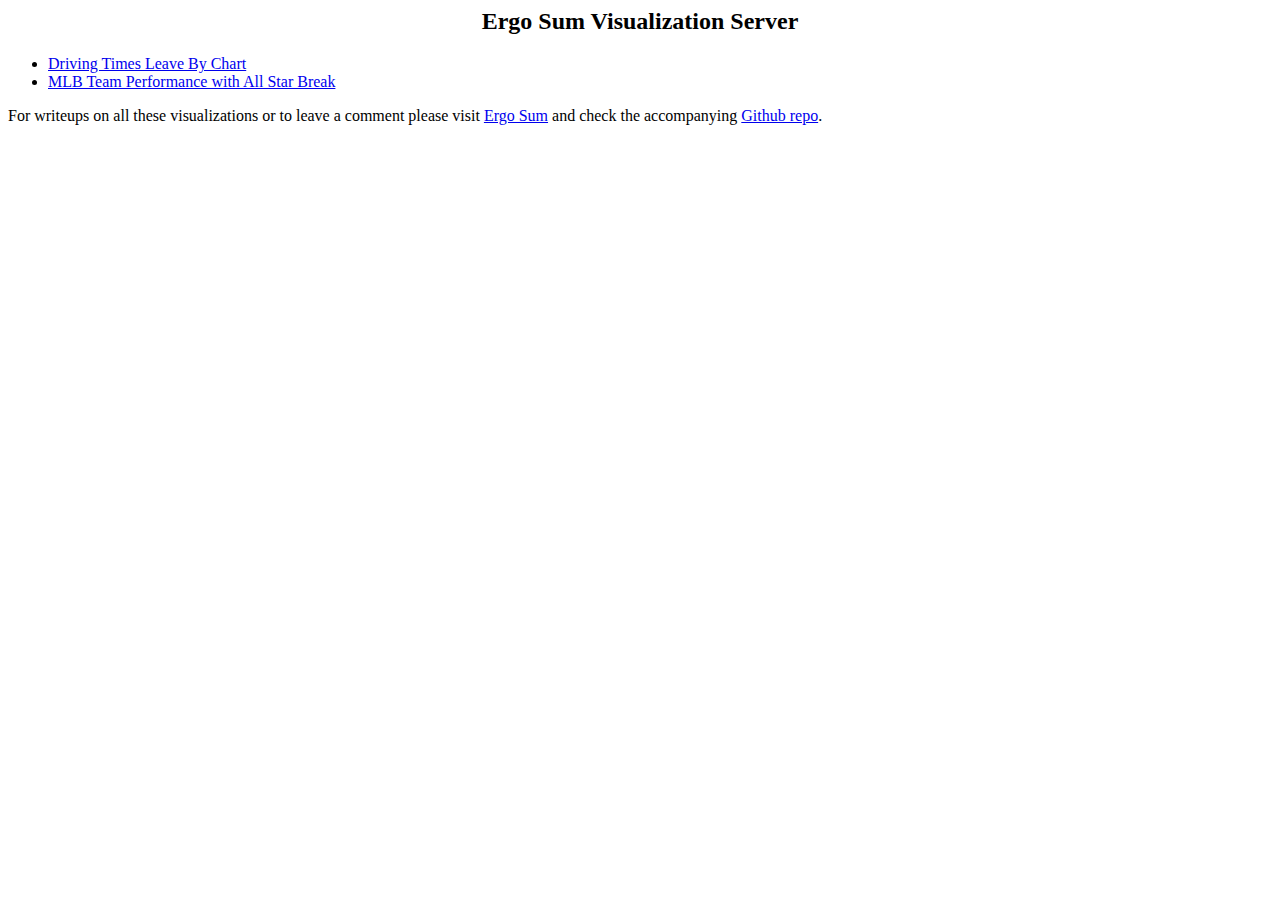
<file: mlb_asg_team_performance/index.html>
<html>
<head><title>Ergo Sum Visualization Server</title>
</head>
<body>
    <h2 style="text-align:center">Ergo Sum Visualization Server</h2>
    <p><ul>
    <li><a href="http://ec2-13-59-137-39.us-east-2.compute.amazonaws.com:8080/">Driving Times Leave By Chart</a></li>
    <li><a href="/mlb_asg_team_performance">MLB Team Performance with All Star Break</a></li>
    </ul>
    </p><p>For writeups on all these visualizations or to leave a comment please visit <a href="https://www.ergosum.co?utm_source=viz_server">Ergo Sum</a> and check the accompanying <a href="https://github.com/rogerfitz/tutorials">Github repo</a>.</p>
    </p>
</html>
</file>
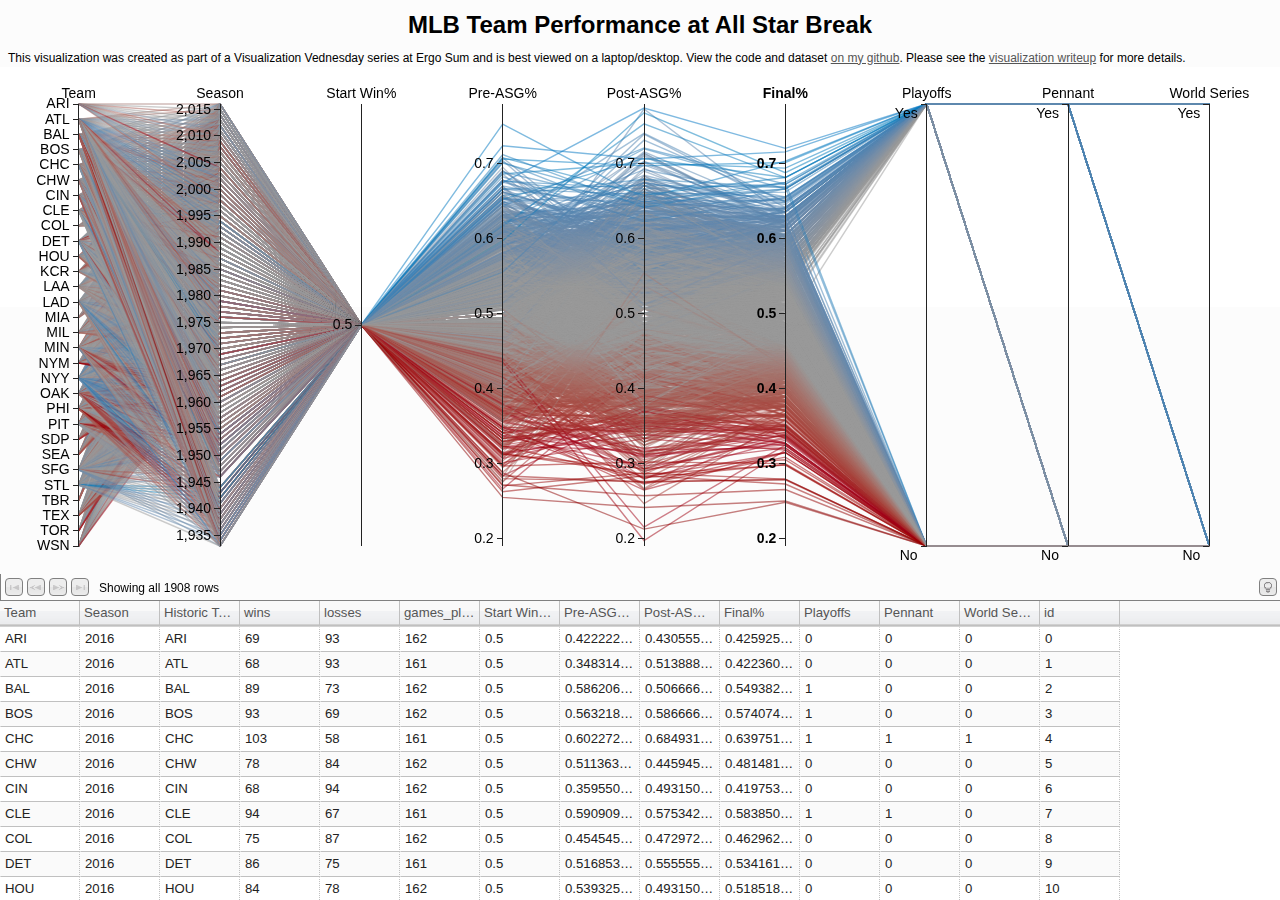
<file: mlb_asg_team_performance/mlb_asg_team_performance.html>
<!DOCTYPE html>
<html>
<head>
	    <meta charset="utf-8">
<title>MLB Team Performance ASG Break</title>
    <meta property="og:title" content="MLB Team Performance at All Star Break" />
    <meta property="og:image" content="https://raw.githubusercontent.com/rogerfitz/tutorials/master/mlb_asg_team_performance/Reddit%20Thumbnail.PNG" />
	<meta property="fb:app_id" content="317550441991185" />
	</head>
<body>
<!-- SlickGrid -->
<link rel="stylesheet" href="static/slickgrid/slick.grid.css" type="text/css"/>
<link rel="stylesheet" href="static/slickgrid/jquery-ui-1.8.16.custom.css" type="text/css"/>
<link rel="stylesheet" href="static/slickgrid/examples.css" type="text/css"/>
<link rel="stylesheet" href="static/slickgrid/slick.pager.css" type="text/css"/>
<script src="static/slickgrid/jquery-1.7.min.js"></script>
<script src="static/slickgrid/jquery.event.drag-2.0.min.js"></script>
<script src="static/slickgrid/slick.core.js"></script>
<script src="static/slickgrid/slick.grid.js"></script>
<script src="static/slickgrid/slick.pager.js"></script>
<script src="static/slickgrid/slick.dataview.js"></script>
<!-- End SlickGrid -->

<link rel="stylesheet" type="text/css" href="static/d3.parcoords.css">
<link rel="stylesheet" type="text/css" href="static/style.css">
	
<style>
body, html {
  margin: 0;
  height: 100%;
  width: 100%;
  overflow: hidden;
  font-size: 12px;
}
#grid, #pager {
  position: fixed;
  width: 100%;
}
#grid {
  bottom: 0;
  height: 300px;
}
#pager {
  bottom: 306px;
  height: 20px;
}
.slick-row:hover {
  font-weight: bold;
  color: #069;
}
</style>
<script src="static/d3.min.js"></script>
<script src="static/d3.parcoords.custom.js"></script><!-- some hacks to force the range on % fields-->
<script src="static/underscore.js"></script>
<script src="static/underscore.math.js"></script>
<script src="static/divgrid.js"></script>
<div id="header">
    <h1 style="text-align:center">MLB Team Performance at All Star Break</h1>
    <p style="margin-left:8px;display:inline">This visualization was created as part of a Visualization Vednesday series at Ergo Sum and is best viewed on a laptop/desktop. View the code and dataset <a href="https://github.com/rogerfitz/tutorials/tree/master/mlb_asg_team_performance">on my github</a>. Please see the <a href="https://www.ergosum.co/visualizing-team-records-all-star-break">visualization writeup</a> for more details.</p>
</div>
<div id="example" class="parcoords" style="height:240px;"></div>
<div id="grid"></div>
<div id="pager"></div>
<script id="brushing">
var parcoords = d3.parcoords()("#example")
    .alpha(0.5)
    .mode("queue") // progressive rendering
    .height(d3.max([document.body.clientHeight-326, 220]))
    .margin({
      top: 36,
      left: 8,
      right: 0,
      bottom: 96
    });
    
//Add colors
// this section uses underscore.js and underscore.math
var pcz;

// color scale for zscores
var zcolorscale = d3.scale.linear()
  .domain([-2,-0.5,0.5,2])
  .range(["brown", "#999", "#999", "steelblue"])
  .interpolate(d3.interpolateLab);

// load csv file and create the chart
d3.csv('static/data/paracoord_asg_vals.csv', function(data) {
  // slickgrid needs each data element to have an id
  data.forEach(function(d,i) { d.id = d['SEASON']+d['original_team-id'] || i; });

  //Use dimensions to fix issues with booleans not sorting nicely with 1,0
  pcz = parcoords
    .data(data)
    .hideAxis(['Historic Team ID', 'opp_ID','date','id','games_played','wins','losses'])
    .dimensions({
    "Team":{type: "string"},
        "Season":{type: "number", ticks: 20},
        "Start Win%":{type: "number"},
        "Pre-ASG%":{type: "number"},
        "Post-ASG%":{type: "number"},
        "Final%":{type: "number"},    
        "Playoffs":{
            type: "number",
            ticks: 1
            },
        "Pennant":{
            type: "number",
            ticks: 1
            },
        "World Series":{
            type: "number",
            ticks: 1
            }
		})
    .render()
    .reorderable()
    .brushMode("1D-axes")
    .interactive();
    
    change_color("Final%");
      // click label to activate coloring
      pcz.svg.selectAll(".dimension")
        .on("click", change_color)
        .selectAll(".label")
        .style("font-size", "14px");
        
        
    $("text").each(function(i,text){
        if (text.innerHTML==="1"){
            $(text).html("Yes")
            text.setAttribute("y",10)
            }
        else if (text.innerHTML==="0"){
            $(text).html("No")
            text.setAttribute("y",parseInt(text.getAttribute("y"))+10)
            }
    })
    
  // setting up grid
  var column_keys = d3.keys(data[0]);
  var columns = column_keys.map(function(key,i) {
    return {
      id: key,
      name: key,
      field: key,
      sortable: true
    }
  });

  var options = {
    enableCellNavigation: true,
    enableColumnReorder: false,
    multiColumnSort: false
  };

  var dataView = new Slick.Data.DataView();
  var grid = new Slick.Grid("#grid", dataView, columns, options);
  var pager = new Slick.Controls.Pager(dataView, grid, $("#pager"));

  // wire up model events to drive the grid
  dataView.onRowCountChanged.subscribe(function (e, args) {
    grid.updateRowCount();
    grid.render();
  });

  dataView.onRowsChanged.subscribe(function (e, args) {
    grid.invalidateRows(args.rows);
    grid.render();
  });

  // column sorting
  var sortcol = column_keys[0];
  var sortdir = 1;

  function comparer(a, b) {
    var x = a[sortcol], y = b[sortcol];
    var standard_val=(x == y ? 0 : (x > y ? 1 : -1))
    console.log(a);
    if (a=="Yes"){ standard_val=false; console.log("suh")};
    return standard_val;
  }
  
  // click header to sort grid column
  grid.onSort.subscribe(function (e, args) {
    sortdir = args.sortAsc ? 1 : -1;
    sortcol = args.sortCol.field;

    if ($.browser.msie && $.browser.version <= 8) {
      dataView.fastSort(sortcol, args.sortAsc);
    } else {
      dataView.sort(comparer, args.sortAsc);
    }
  });

  // highlight row in chart
  grid.onMouseEnter.subscribe(function(e,args) {
    // Get row number from grid
    var grid_row = grid.getCellFromEvent(e).row;

    // Get the id of the item referenced in grid_row
    var item_id = grid.getDataItem(grid_row).id;
    var d = parcoords.brushed() || data;

    // Get the element position of the id in the data object
    elementPos = d.map(function(x) {return x.id; }).indexOf(item_id);

    // Highlight that element in the parallel coordinates graph
    parcoords.highlight([d[elementPos]]);
  });

  grid.onMouseLeave.subscribe(function(e,args) {
    parcoords.unhighlight();
  });

  // fill grid with data
  gridUpdate(data);

  // update grid on brush
  parcoords.on("brush", function(d) {
    gridUpdate(d);
  });

  function gridUpdate(data) {
    dataView.beginUpdate();
    dataView.setItems(data);
    dataView.endUpdate();
  };

});

// update color
function change_color(dimension) {
  pcz.svg.selectAll(".dimension")
    .style("font-weight", "normal")
    .filter(function(d) { return d == dimension; })
    .style("font-weight", "bold")

  pcz.color(zcolor(pcz.data(),dimension)).render()
}

// return color function based on plot and dimension
function zcolor(col, dimension) {
  var z = zscore(_(col).pluck(dimension).map(parseFloat))
  return function(d) { return zcolorscale(z(d[dimension])) }
};

// color by zscore
function zscore(col) {
  var n = col.length,
      mean = _(col).mean(),
      sigma = _(col).stdDeviation();
  return function(d) {
    return (d-mean)/sigma;
  };
};
</script>
</body>
</html>
</file>
<file: mlb_asg_team_performance/static/d3.parcoords.css>
.parcoords > canvas {
  font: 14px sans-serif;
  position: absolute;
}
.parcoords > canvas {
  pointer-events: none;
}
.parcoords text.label {
  cursor: default;
}
.parcoords rect.background:hover {
  fill: rgba(120,120,120,0.2);
}
.parcoords canvas {
  opacity: 1;
  transition: opacity 0.3s;
  -moz-transition: opacity 0.3s;
  -webkit-transition: opacity 0.3s;
  -o-transition: opacity 0.3s;
}
.parcoords canvas.faded {
  opacity: 0.25;
}
.parcoords {
  -webkit-touch-callout: none;
  -webkit-user-select: none;
  -khtml-user-select: none;
  -moz-user-select: none;
  -ms-user-select: none;
  user-select: none;
  background-color: white;
}
</file>
<file: mlb_asg_team_performance/static/style.css>
body {
  font-size: 14px;
  font-family: "Helvetica Neue", Arial, Helvetica, sans-serif;
  margin: 24px;
  background: #fcfcfc;
  line-height: 1.45em;
}
a {
  color: #555;
}
a:hover {
  color: #000;
}
ul {
  margin: 0 20px;
  padding: 0;
}
.dark {
  background: #222;
}
p {
  width: 560px;
}
pre {
  color: #444;
  font-family: Ubuntu Mono, Monaco, monospace;
  padding: 4px 8px;
  background: #f2f2f2;
  border: 1px solid #ccc;
}
h1 small {
  font-weight: normal;
  font-size: 0.5em;
}
h3 {
  margin-top: 40px;
}
.float {
  float: left;
}
.centered {
  text-align: center;
}
.hide {
  display: none;
}
input {
  font-size: 16px;
}
</file>
<file: mlb_asg_team_performance/static/slickgrid/examples.css>
@import url('slick-default-theme.css');

ul {
  margin-left: 0;
  padding: 0;
  cursor: default;
}

li {
  background: url("../images/arrow_right_spearmint.png") no-repeat center left;
  padding: 0 0 0 14px;

  list-style: none;
  margin: 0;
}

#grid {
  background: white;
  outline: 0;
}

.grid-header {
  border: 1px solid gray;
  border-bottom: 0;
  border-top: 0;
  color: black;
  height: 24px;
  line-height: 24px;
}

.grid-header label {
  display: inline-block;
  font-weight: bold;
  margin: auto auto auto 6px;
}

.grid-header .ui-icon {
  margin: 4px 4px auto 6px;
  background-color: transparent;
  border-color: transparent;
}

.grid-header .ui-icon.ui-state-hover {
  background-color: white;
}

.grid-header #txtSearch {
  margin: 0 4px 0 4px;
  padding: 2px 2px;
  -moz-border-radius: 2px;
  -webkit-border-radius: 2px;
  border: 1px solid silver;
}

.options-panel {
  -moz-border-radius: 6px;
  -webkit-border-radius: 6px;
  border: 1px solid silver;
  background: #f0f0f0;
  padding: 4px;
  margin-bottom: 20px;
  width: 320px;
  position: absolute;
  top: 0px;
  left: 650px;
}

/* Individual cell styles */
.slick-cell.task-name {
  font-weight: bold;
  text-align: right;
}

.slick-cell.task-percent {
  text-align: right;
}

.slick-cell.cell-move-handle {
  font-weight: bold;
  text-align: right;
  border-right: solid gray;

  background: #efefef;
  cursor: move;
}

.cell-move-handle:hover {
  background: #b6b9bd;
}

.slick-row.selected .cell-move-handle {
  background: #D5DC8D;
}

.slick-row .cell-actions {
  text-align: left;
}

.slick-row.complete {
  background-color: #DFD;
  color: #555;
}

.percent-complete-bar {
  display: inline-block;
  height: 6px;
  -moz-border-radius: 3px;
  -webkit-border-radius: 3px;
}

/* Slick.Editors.Text, Slick.Editors.Date */
input.editor-text {
  width: 100%;
  height: 100%;
  border: 0;
  margin: 0;
  background: transparent;
  outline: 0;
  padding: 0;

}

.ui-datepicker-trigger {
  margin-top: 2px;
  padding: 0;
  vertical-align: top;
}

/* Slick.Editors.PercentComplete */
input.editor-percentcomplete {
  width: 100%;
  height: 100%;
  border: 0;
  margin: 0;
  background: transparent;
  outline: 0;
  padding: 0;

  float: left;
}

.editor-percentcomplete-picker {
  position: relative;
  display: inline-block;
  width: 16px;
  height: 100%;
  overflow: visible;
  z-index: 1000;
  float: right;
}

.editor-percentcomplete-helper {
  border: 0 solid gray;
  position: absolute;
  top: -2px;
  left: -9px;
  padding-left: 9px;

  width: 120px;
  height: 140px;
  display: none;
  overflow: visible;
}

.editor-percentcomplete-wrapper {
  background: beige;
  padding: 20px 8px;

  width: 100%;
  height: 98px;
  border: 1px solid gray;
  border-left: 0;
}

.editor-percentcomplete-buttons {
  float: right;
}

.editor-percentcomplete-buttons button {
  width: 80px;
}

.editor-percentcomplete-slider {
  float: left;
}

.editor-percentcomplete-picker:hover .editor-percentcomplete-helper {
  display: block;
}

.editor-percentcomplete-helper:hover {
  display: block;
}

/* Slick.Editors.YesNoSelect */
select.editor-yesno {
  width: 100%;
  margin: 0;
  vertical-align: middle;
}

/* Slick.Editors.Checkbox */
input.editor-checkbox {
  margin: 0;
  height: 100%;
  padding: 0;
  border: 0;
}
</file>
